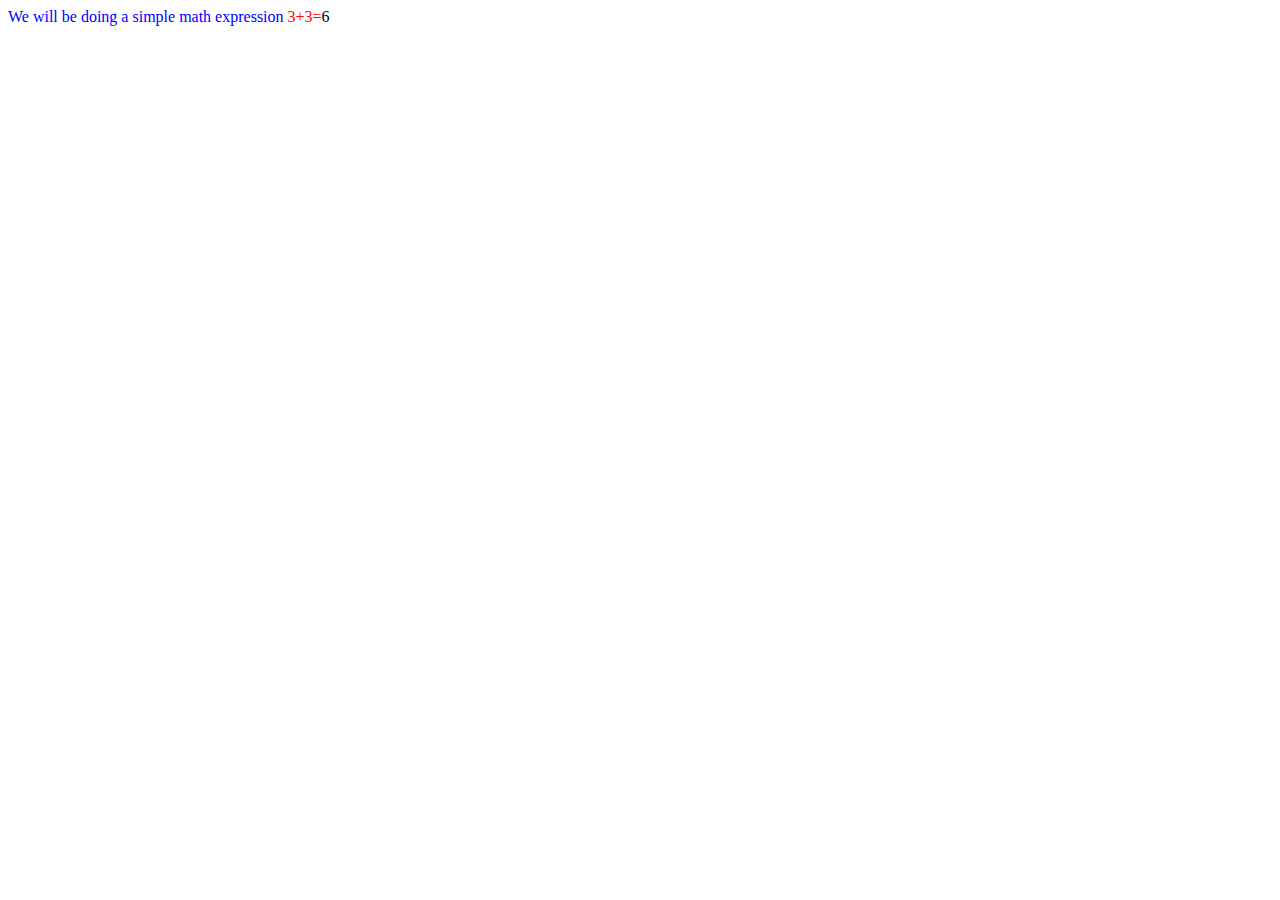
<file: Project1-expressions-alert/index.html>
<!DOCTYPE html>
<html lang="eng">
<script src="./JS/main.js"></script>
	<head>
		<title>Java</title>
		<meta charset="utf-8">
	</head>
	<body>
	<div>
    </div> 
	
	</body>
        
</html> 

<!--href = hypertext reference and it specifies the link's dest-->
<link rel="help" href="https://www.yourwebsitehere.com/help/"><!--<link> is link bw doc and external resource like linking a CSS, so this would be linking to help page on website-->
<link rel="stylesheet" type="text/css" href="">
<!-- impoerts specified stylesheet. type is the kind of resource-->
</file>
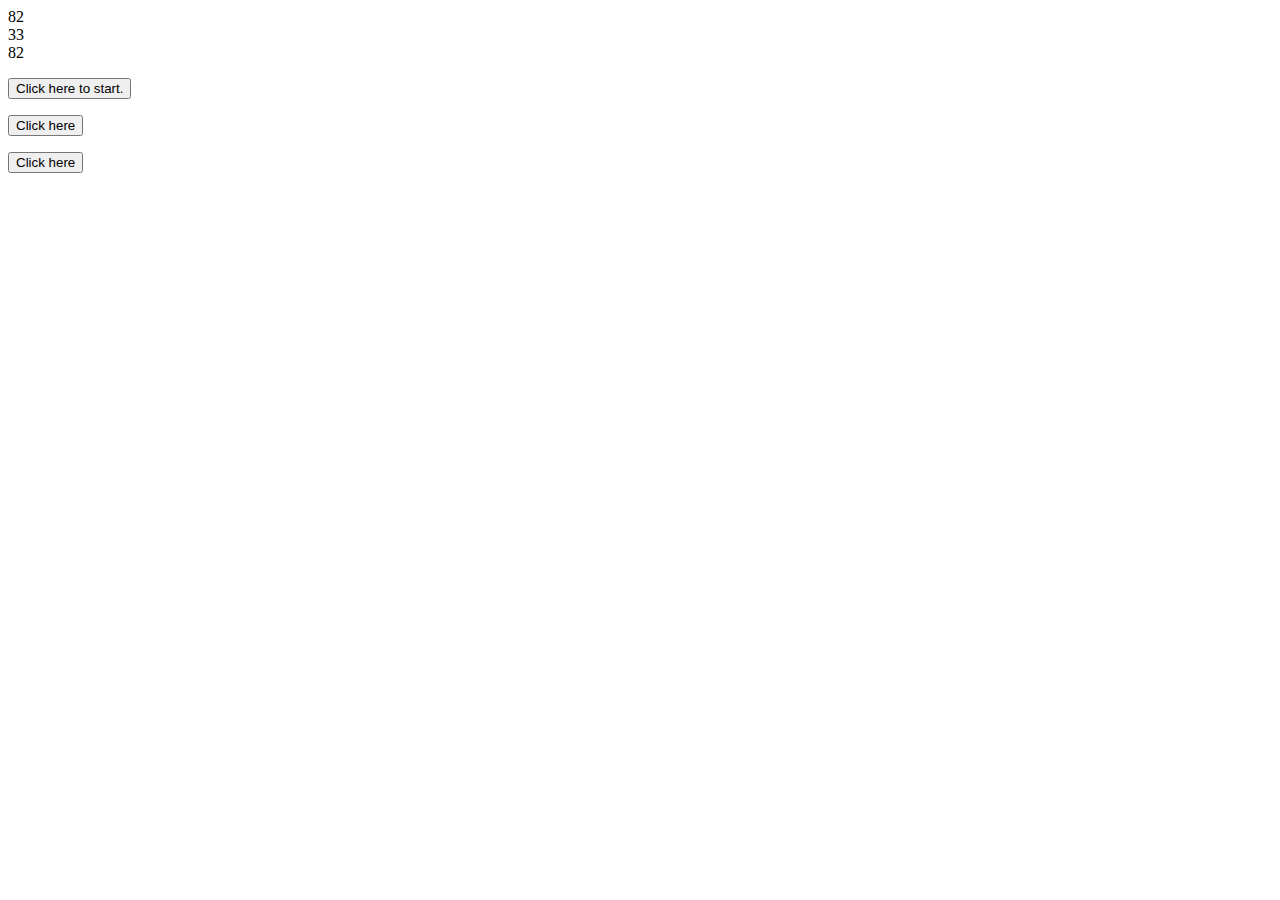
<file: Project10_loops_arrays/index.html>
<!DOCTYPE html>
<html lang="eng">
	<head>
		<title>Loops and arrays</title>
		<meta charset="utf-8">
        <script src="JS/main.js"></script>
	</head>
	<body>
      <p id="Counting_to_Ten"></p>
      <button onclick="count_To_Ten()">Click here to start.</button>
      <p id="List_of_Instruments"></p>
      <button onclick="for_Loop()">Click here</button>
      <p id="Cat"></p>
      <button onclick="cat_pics()">Click here</button>
	</body>

</html>
</file>
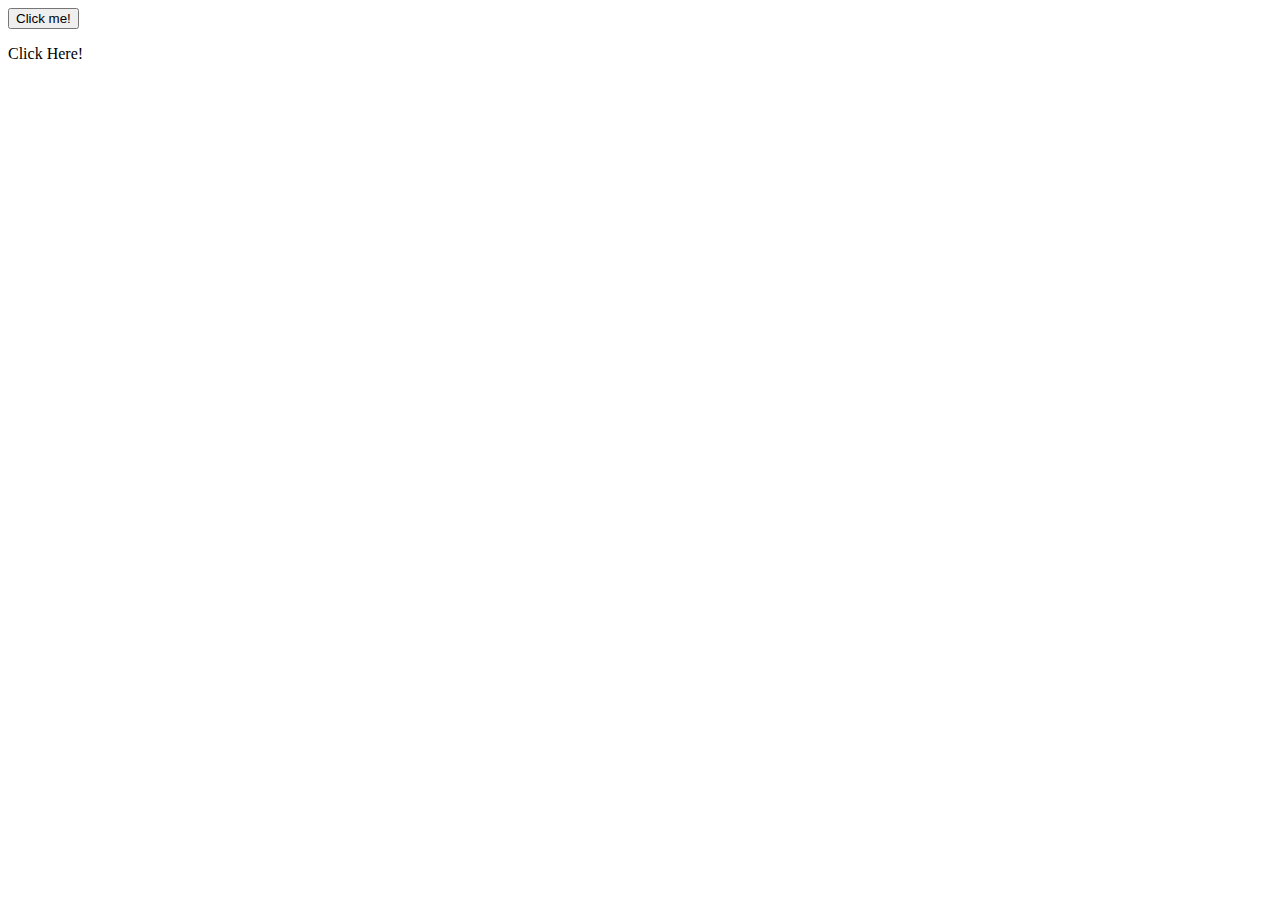
<file: Project2_functions/index.html>
<!DOCTYPE html>
<html>
    <head>
        <script src="../Project2_functions/JS/main.js"></script>
    </head>
    <body>
        <button onclick="My_First_Function()" id="Green_Text">
        Click me!
        </button>
        <p id = "Concatenate" onclick = "myFunction()">Click Here!</p>
    </body>
</html>
</file>
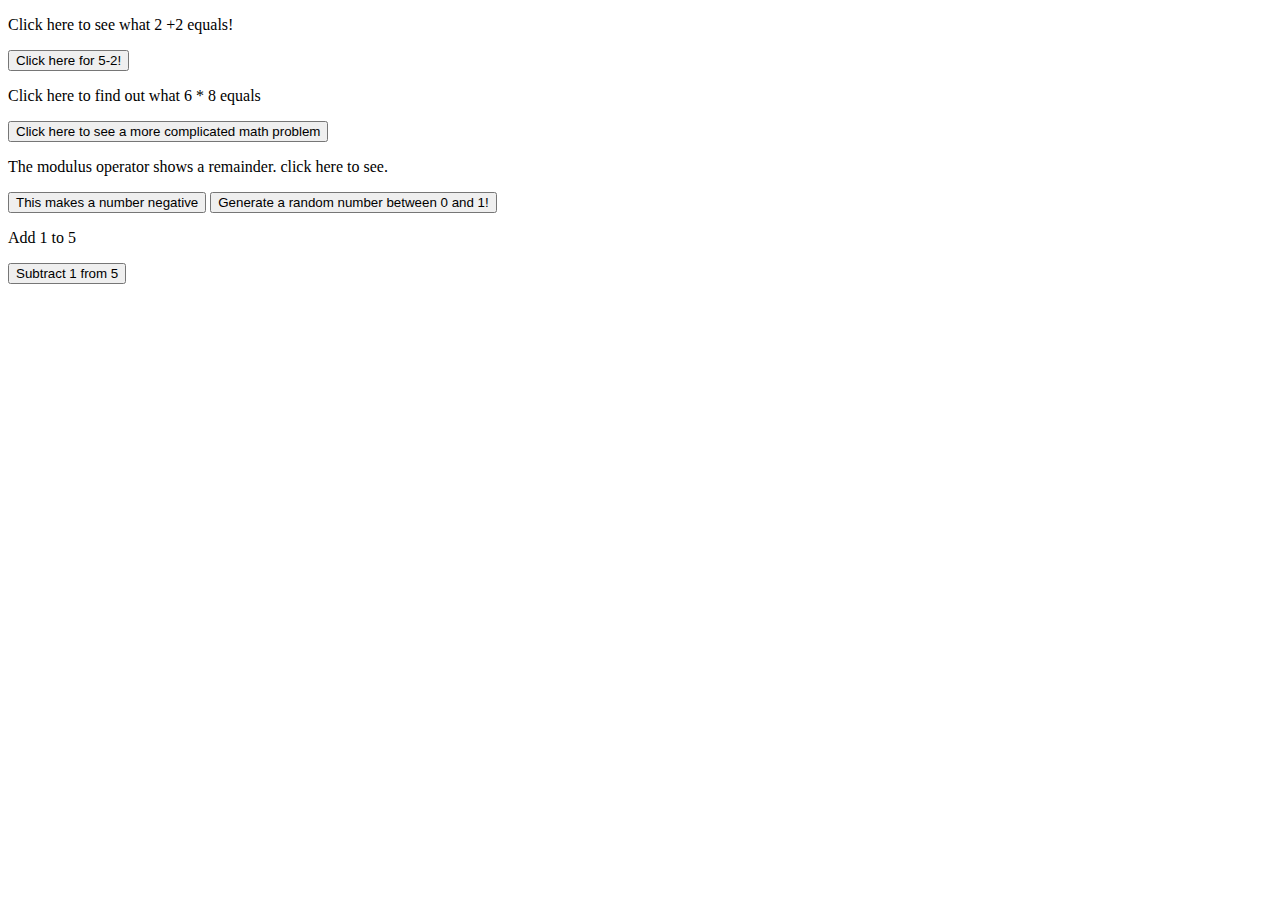
<file: Project3_math_operators/index.html>
<!DOCTYPE html>
<html lang="eng">
	<head>
		<title>math with JS</title>
		<meta charset="utf-8">
        <script src="JS/main.js"></script>
	</head>
	<body>
	    <p id="Math" onclick="first_math_func()"> 
        Click here to see what 2 +2 equals! 
        </p>
	
        <button id="Math2" onclick="subtraction_func()">Click here for 5-2!</button>

        <p id="Math3" onclick="multi_func()">Click here to find out what 6 * 8 equals</p>

		<button id="Math5" onclick="more_Math()">Click here to see a more complicated math problem</button>

		<p id="Math6" onclick="modulus_Operator()">The modulus operator shows a remainder. click here to see.</p>

		<button id="Math7" onclick="negation_Operator()">This makes a number negative</button>
	
		<button id="Math8" onclick="rando_num()">Generate a random number between 0 and 1!</button>

		<p id="Math9" onclick="increment_plus()">Add 1 to 5</p>

		<button id="Math10" onclick="increment_decrease()">Subtract 1 from 5</button>

	</body>

</html>
</file>
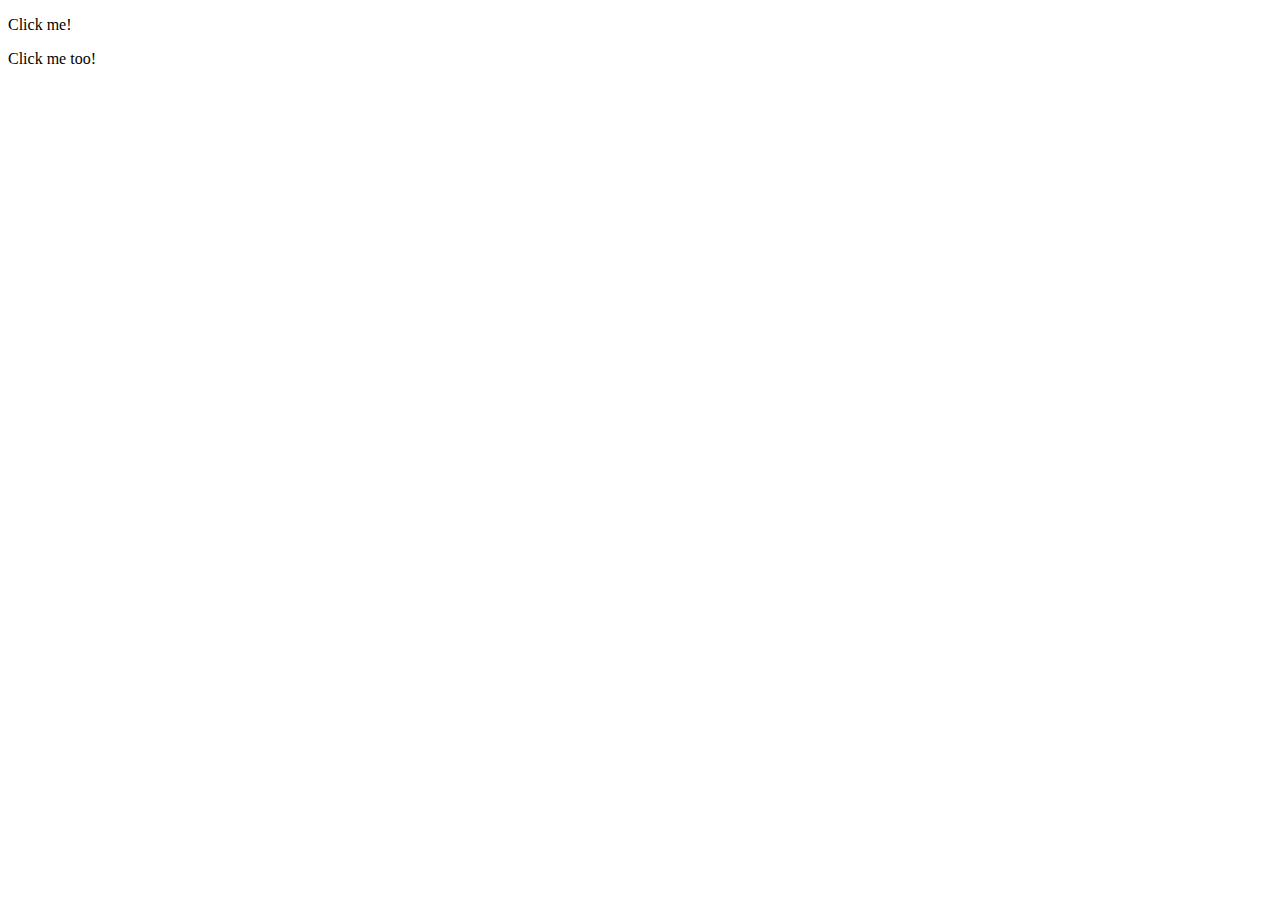
<file: Project4_dictionaries/index.html>
<!DOCTYPE html>
<html lang="eng">
	<head>
		<title>Dictionary</title>
		<meta charset="utf-8">
        <script src="JS/main.js"></script>
	</head>
	<body>
	  <p id="Dictionary" onclick="my_Dictionary()">Click me!</p>
      <p id="Dictionary1" onclick="my_Dictionary1()">Click me too!</p>
	</body>

</html>
</file>
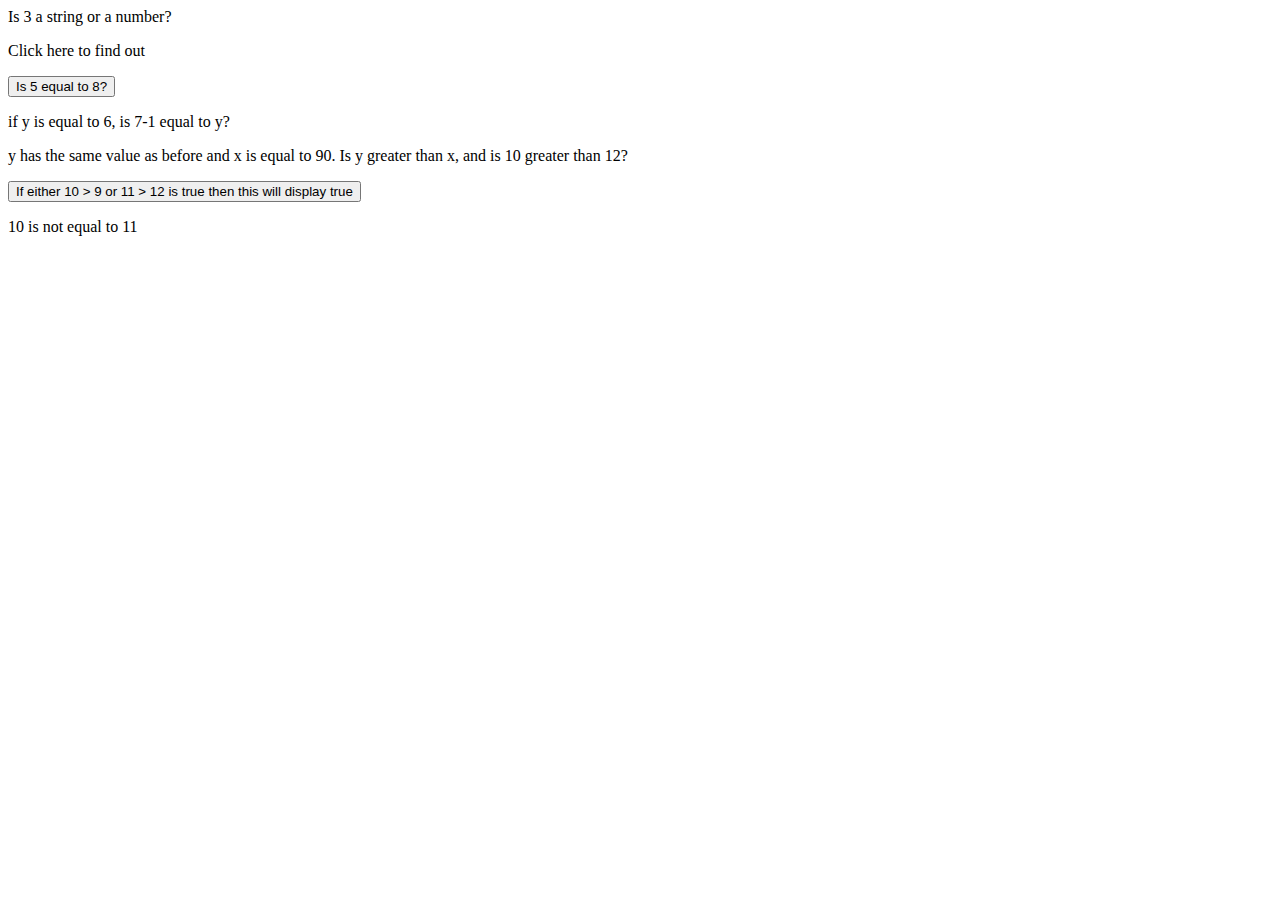
<file: Project5_comparisons_type_coercion/index.html>
<!DOCTYPE html>
<html lang="eng">
	<head>
		<title>Coercion</title>
		<meta charset="utf-8">
        <script src="JS/main.js"></script>
	</head>
	<body>
        <p id="type" onclick=type_of()>Click here to find out</p>
        <button id="equal" onclick=equalto()> Is 5 equal to 8?</button>
        <p id="comp" onclick=compare()> if y is equal to 6, is 7-1 equal to y?</p>
        <p id="great" onclick=greater()>y has the same value as before and x is equal to 90. Is y greater than x, and is 10 greater than 12?</p>
        <button id="or" onclick=or_func()>If either 10 > 9 or 11 > 12 is true then this will display true</button>
        <p id="not" onclick=not_func()>10 is not equal to 11</p>       
	</body>

</html>
</file>
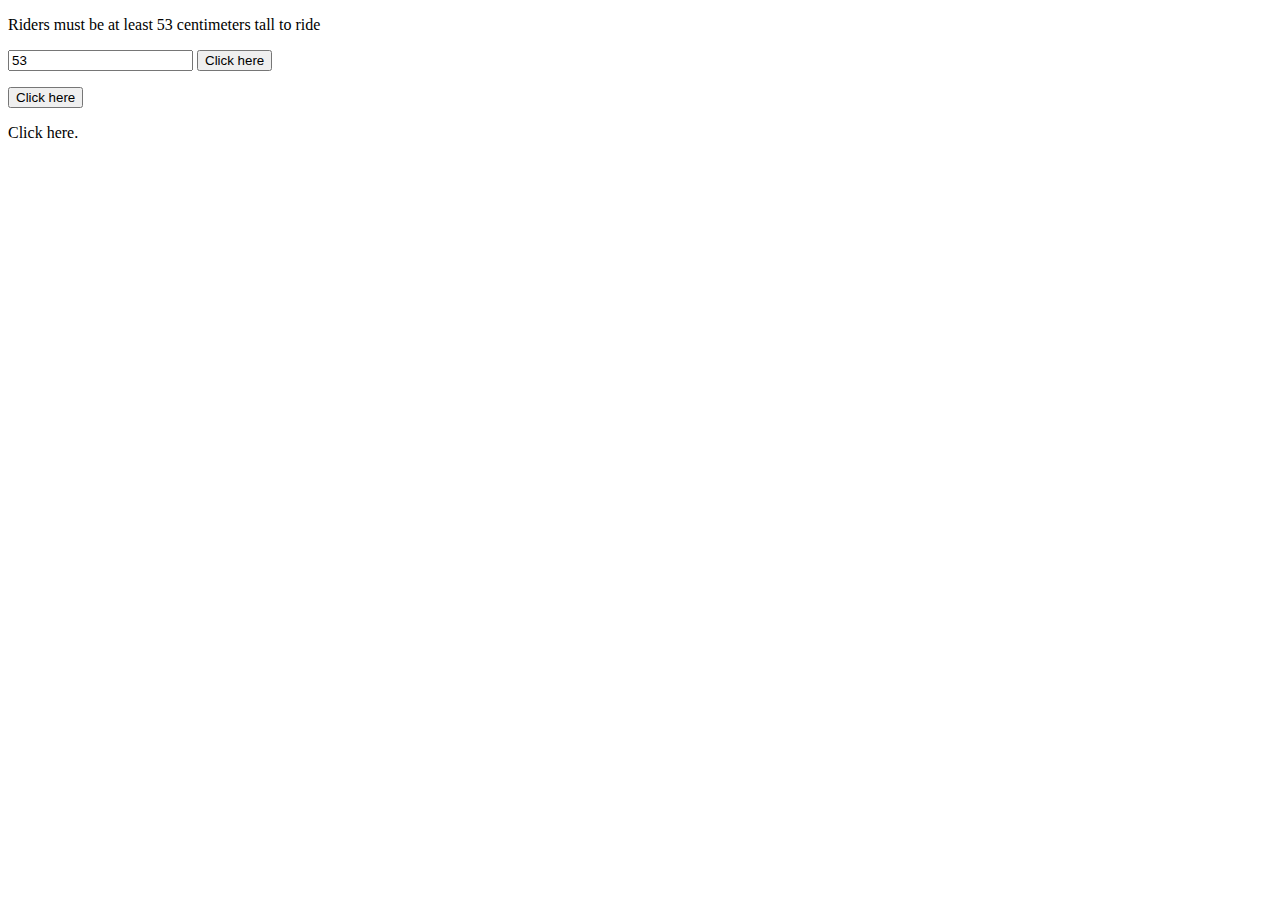
<file: Project6_ternary_operators_constructors/index.html>
<!DOCTYPE html>
<html lang="eng">
	<head>
		<title>Ternary</title>
		<meta charset="utf-8">
        <script src="JS/main.js"></script>
	</head>
	<body>
        <p>Riders must be at least 53 centimeters tall to ride</p>
        <input id="Height" value="53"/>
        <button onclick=Ride_Function()>Click here</button>
        <p id="Ride"></p>

        <button onclick="myFunction()">Click here</button>
        <p id="Keywords_and_Constructors"></p>
        <p id="Nested_Function" onclick="count_Function()">Click here.</p>
	</body>

</html>
</file>
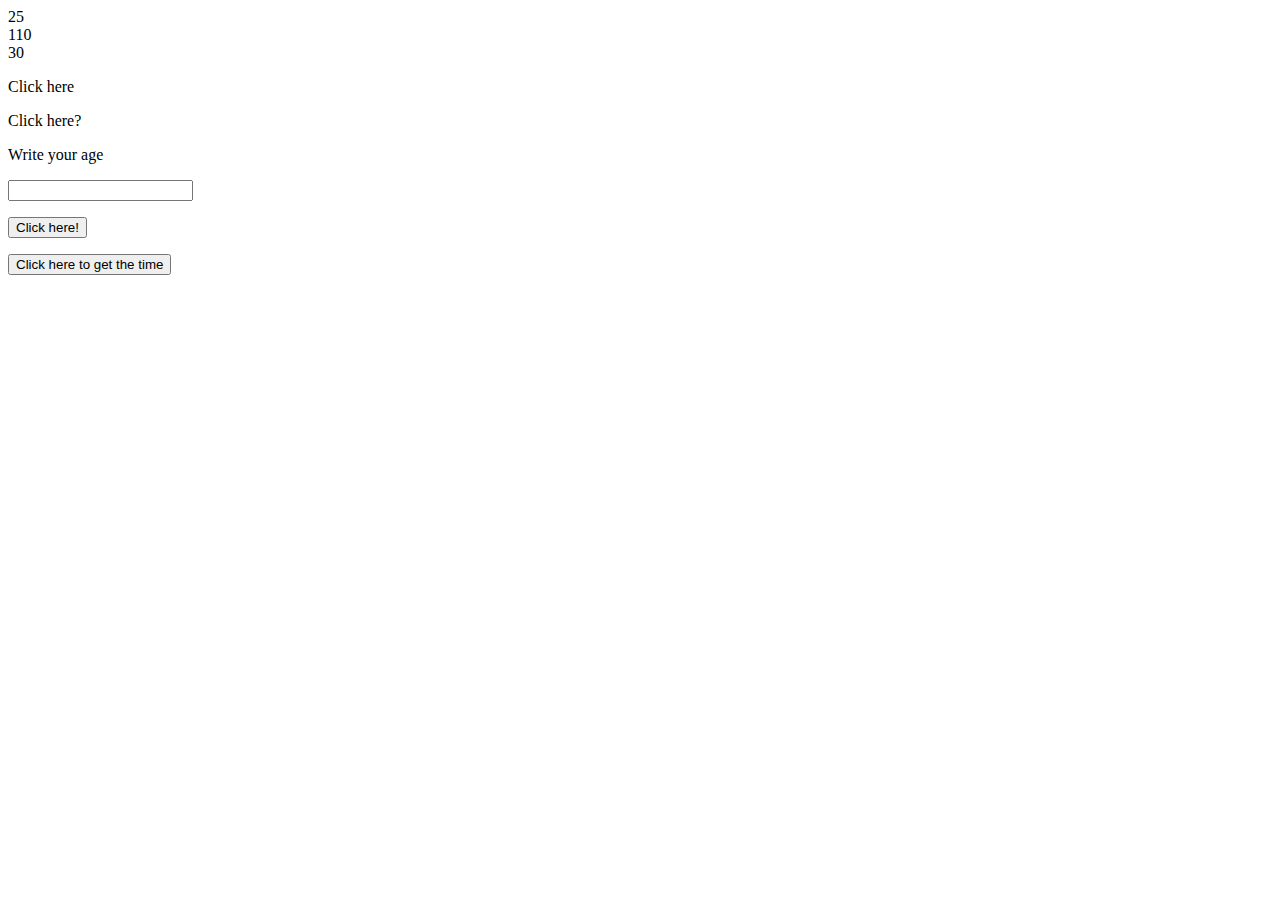
<file: Project7_scope_time_function/index.html>
<!DOCTYPE html>
<html lang="eng">
	<head>
		<title>Conditional statements</title>
		<meta charset="utf-8">
        <script src="JS/main.js"></script>
	</head>
	<body>
        <p id="Greeting" onclick="get_Date()">Click here</p>

        <p id="Correct" onclick="my_Own()">Click here?</p>

        <p>Write your age</p>
        <input id="Age" value="" />
        <p id="How_old_are_you?"></p>
        <button onclick="Age_Function()">Click here!</button>
        <p id="Time_of_day"></p>
        <button onclick="Time_function()">Click here to get the time</button>
	</body>

</html>
</file>
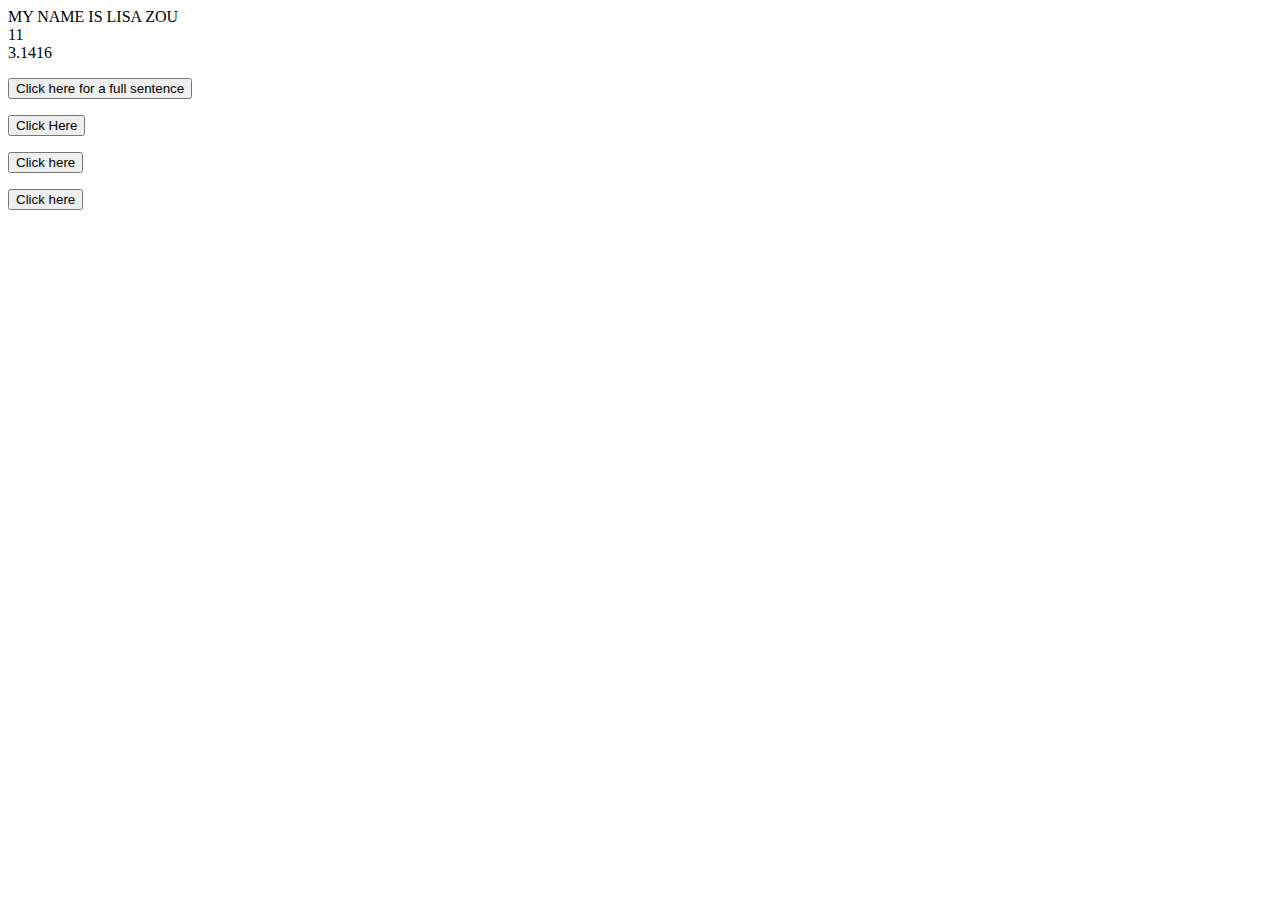
<file: Project8_string_methods/index.html>
<!DOCTYPE html>
<html lang="eng">
	<head>
		<title>String Methods</title>
		<meta charset="utf-8">
        <script src="JS/main.js"></script>
	</head>
	<body>
        <p id="Concatenate"></p>
        <button onclick="full_Sentence()">Click here for a full sentence</button>
        
        <p id="Slice"></p>
        <button onclick="slice_Method()">Click Here</button>

        <p id="Numbers_to_string"></p>
        <button onclick="string_Method()">Click here</button>

        <p id="Precision"></p>
        <button onclick="precision_Method()">Click here</button>

	</body>

</html>
</file>
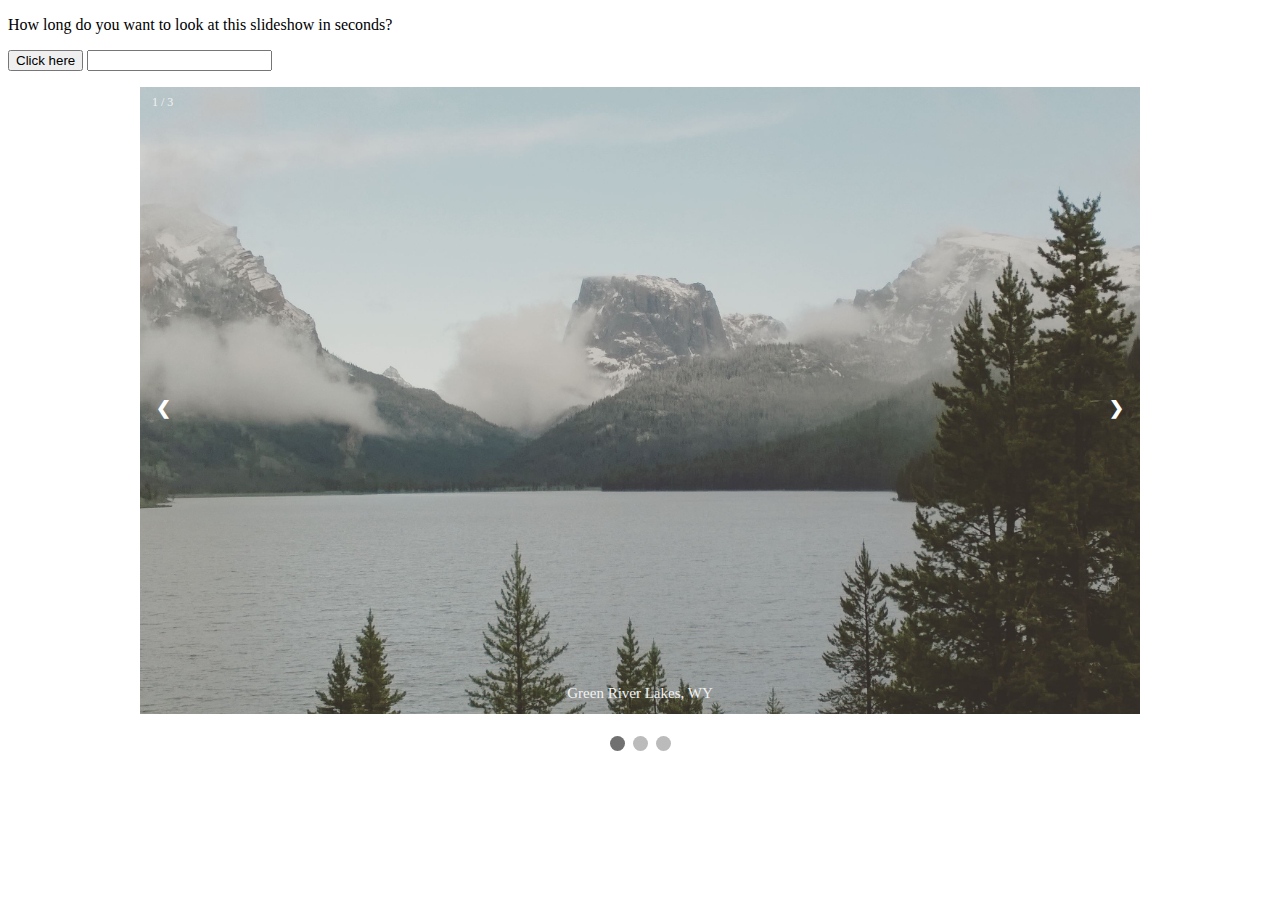
<file: Project9_countdown_slideshow/index.html>
<!DOCTYPE html>
<html lang="eng">
	<head>
		<title>Slideshow</title>
		<meta charset="utf-8">
        <link rel="stylesheet" type="text/css" href="CSS/main.css">
        
	</head>
	<body>
        <p>How long do you want to look at this slideshow in seconds?</p>
        <button onclick="countdown()">Click here</button>
        <input id="seconds" value=""/>
        <p id="timer"></p>
        <!--Slideshow container-->
        <div class="slideshow-container">

            <!-- Full-width images with number and caption text-->
            <div class="mySlides fade">
                <div class="numbertext">1 / 3</div>
                <img src="images/img1.png" style="width:100%">
                <div class="text">Green River Lakes, WY</div>
            </div>

            <div class="mySlides fade">
                <div class="numbertext">2 / 3</div>
                <img src="images/img2.png" style="width:100%">
                <div class="text">Colorado</div>
            </div>

            <div class="mySlides fade">
                <div class="numbertext">3 / 3</div>
                <img src="images/img3.png" style="width:100%">
                <div class="text">Zion National Park</div>
            </div>

            <!--Next and previous buttons-->
            <a class="prev" onclick="plusSlides(-1)">&#10094;</a>
            <a class="next" onclick="plusSlides(1)">&#10095;</a>
        </div>
        <br>

        <!--The dots/circles-->

        <div style="text-align:center">
            <span class="dot" onclick="currentSlide(1)"></span>
            <span class="dot" onclick="currentSlide(2)"></span>
            <span class="dot" onclick="currentSlide(3)"></span>
        </div>

   <script src="JS/main.js"></script>
	</body>
    
 

</html>
</file>
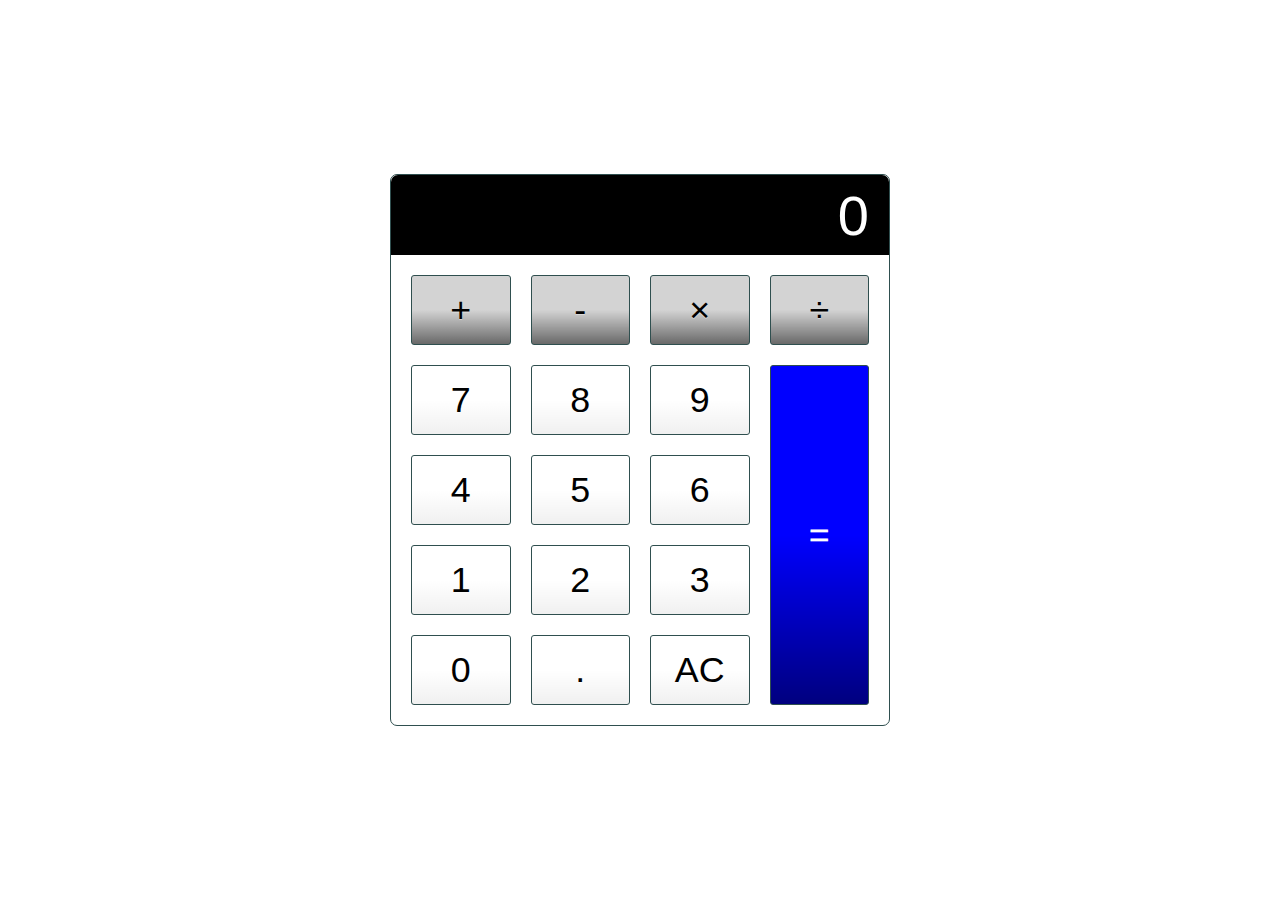
<file: calculator.html>
<!DOCTYPE html>

<html lang="en">

<head>
    <meta charset="utf-8">

    <title>Calculator</title>
    <meta name="description" content="A basic HTML, CSS, and JavaScript Calculator">
    <meta name="author" content="Your_Name_Here">
    <script src="Calculator_JavaScript.js" defer></script>
    <link rel="stylesheet" href="CSS/Calculator_CSS.css">

</head>

<body>
    <div class="calculator">
        <input type="text" class="calculator-screen" value="0" disabled />
        <div class="calculator-keys">

            <button type="button" class="operator" value="+">+</button>
            <button type="button" class="operator" value="-">-</button>
            <button type="button" class="operator" value="*">&times;</button>
            <button type="button" class="operator" value="/">&divide;</button>

            <button type="button" value="7">7</button>
            <button type="button" value="8">8</button>
            <button type="button" value="9">9</button>

            <button type="button" value="4">4</button>
            <button type="button" value="5">5</button>
            <button type="button" value="6">6</button>

            <button type="button" value="1">1</button>
            <button type="button" value="2">2</button>
            <button type="button" value="3">3</button>

            <button type="button" value="0">0</button>

            <button type="button" class="decimal function" value=".">.</button>
            <button type="button" class="all-clear function" value="all-clear">AC</button>
            <button type="button" class="equal-sign operator" value="=">=</button>
        </div>
    </div>
</body>
</html>
</file>
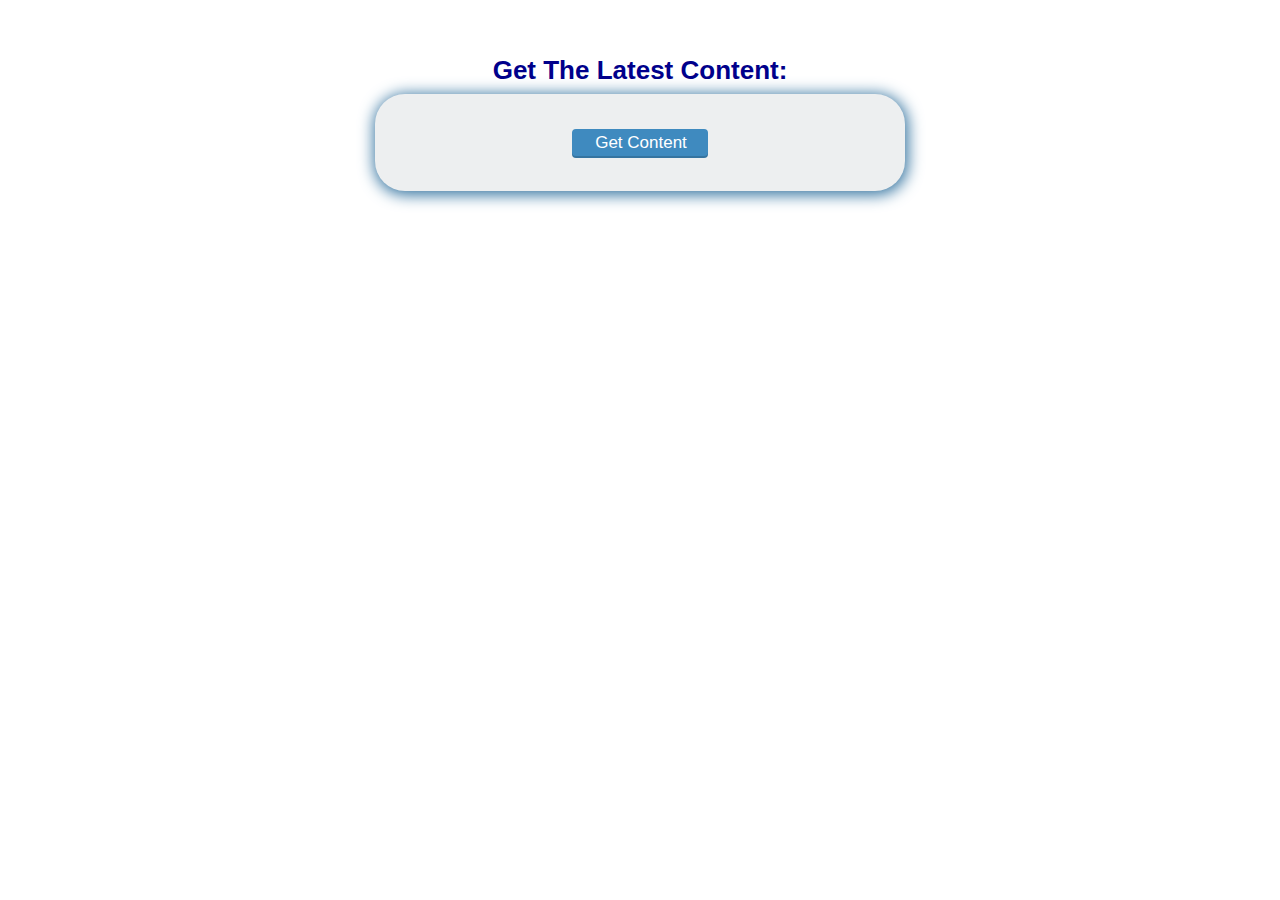
<file: Ajax/ajax_basic.html>
<!DOCTYPE html>
<html lang="en">
    <head>
        <meta charset="utf-8">
        <title>Basic AJAX Demo</title>
		<link rel="stylesheet" href="style.css">
    </head>
    <body>
        <div class="main">
			<h2>Get The Latest Content:</h2>
			<div class='content' id="content">
				<input type="button" class="button" value="Get Content" id="btn_content" onclick="getContent();"/>
			</div>
		<script type="text/javascript">
			// STEP 1: SET UP THE XML HTTP REQUEST OBJ
            var ajax = new XMLHttpRequest();

            //STEP 2 PREPARE THE OPEN AJAX REQUEST
            ajax.open('GET','content.html'); 

            //STEP 3: DEFINE THE AJAX RESPONSE CALLBACK METHOD
            ajax.onreadystatechange = function() {
                if (ajax.readyState == 4) {
                    document.getElementById('content').innerHTML = ajax.responseText;
                }
            };

            //Step 4: send the ajax request for data
            function getContent() {
                ajax.send();
                document.getElementById('btn_content').style.display = 'none';
            };


		</script>
    </body>
</html>
</file>
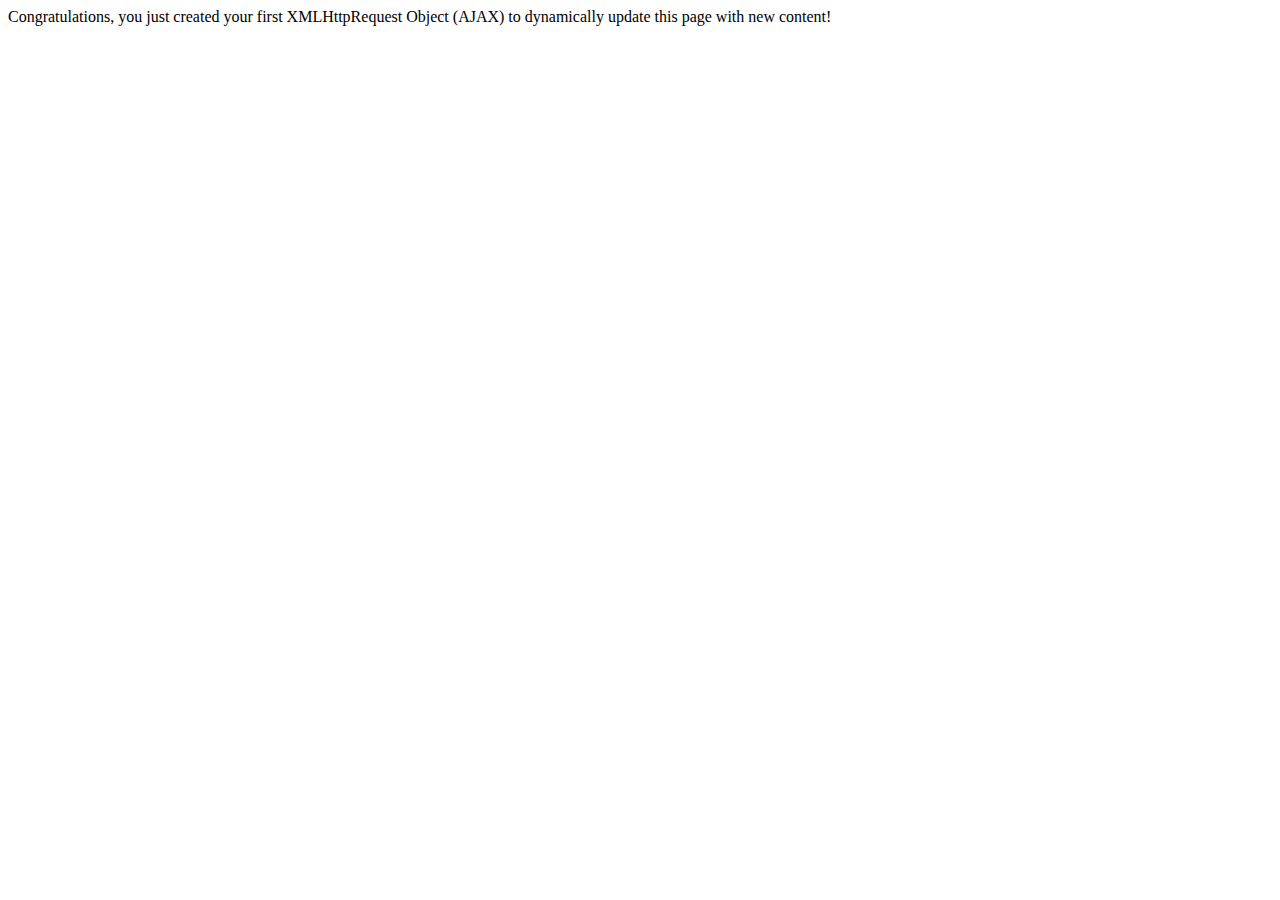
<file: Ajax/content.html>
<!DOCTYPE html>
<html lang="en">
    <head>
    </head>
    <body>
		Congratulations, you just created your first XMLHttpRequest Object (AJAX) to dynamically update this page with new content!
    </body>
</html>
</file>
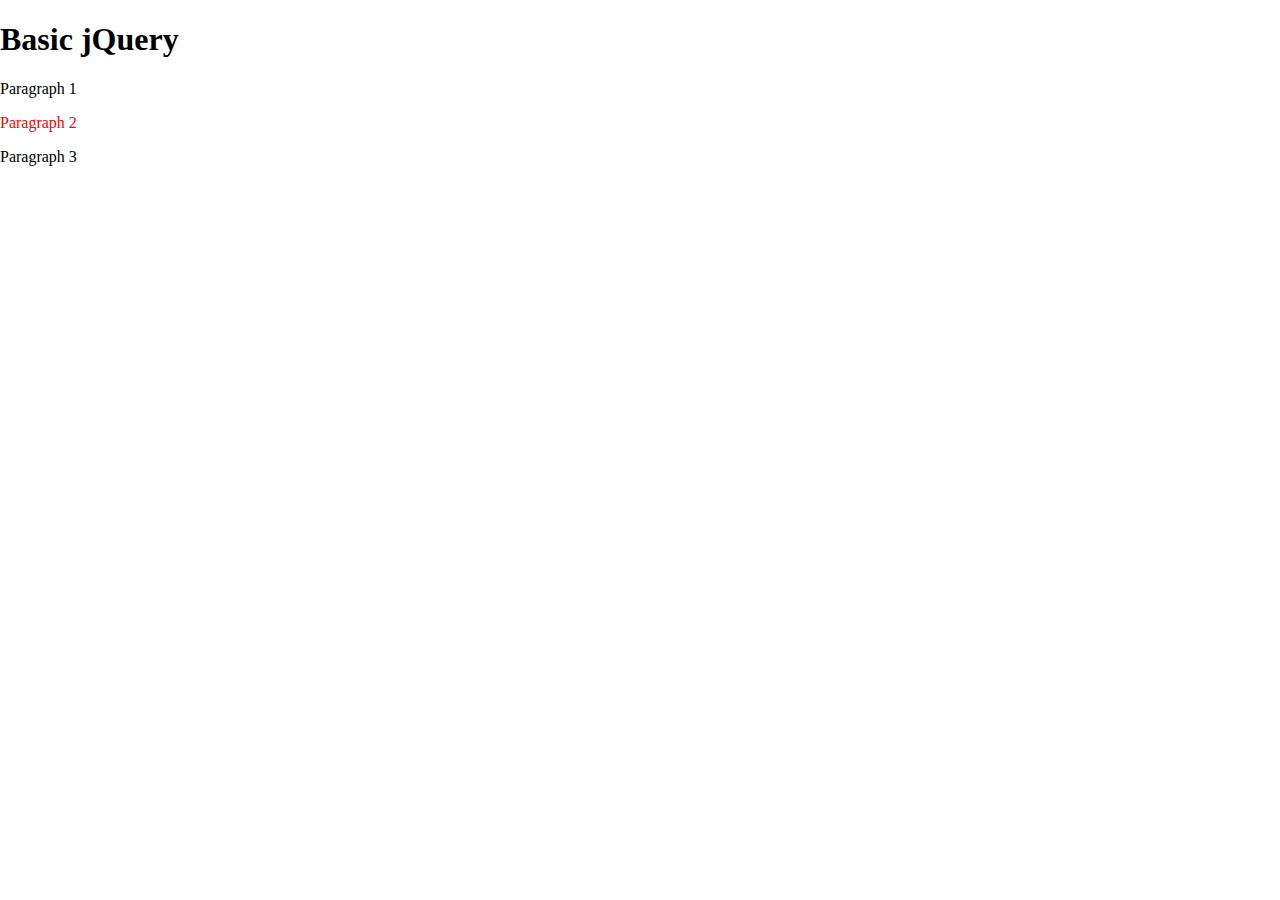
<file: jQuery/jquery.html>
<!DOCTYPE html>
<html>
<head>
    <script src="https://ajax.googleapis.com/ajax/libs/jquery/3.6.0/jquery.min.js"></script>
</head>
<body>


</body>


<script>
$(document).ready(function() {
    $("html").append(
        "<body>\
            <div id='container'>\
                <div id='inner'>\
                    <h1>Basic jQuery</h1>\
                    <p id='1'>Paragraph 1</p>\
                    <p id='2'>Paragraph 2</p>\
                    <p id='3'>Paragraph 3</p>\
                </div>\
            </div>\
        </body>"
    );
    $("#2").css({"color":"red"});
    $("#3").click(function() {
        $('h1').hide("slow");
    });
});


</script>


</html>
</file>
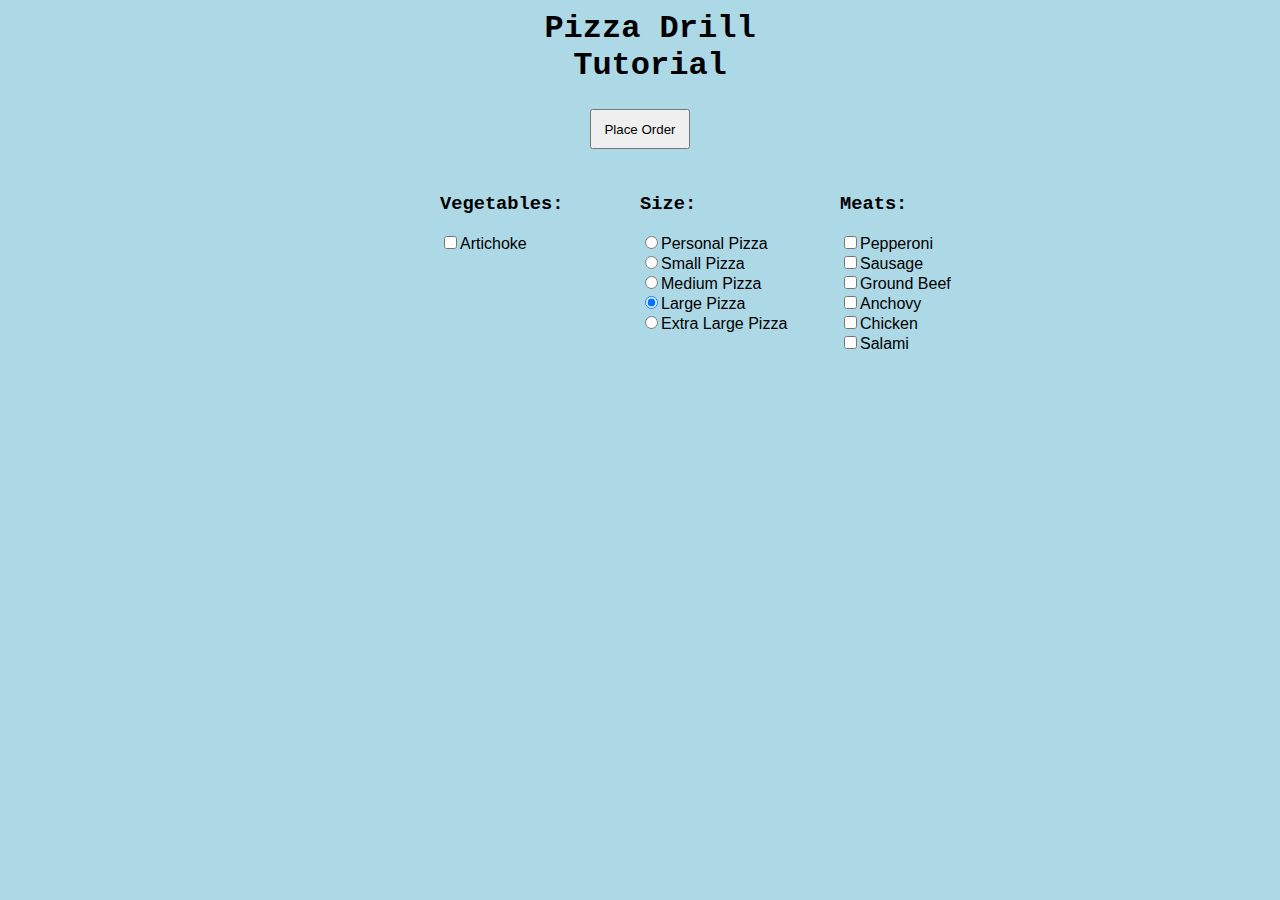
<file: Pizza_Project/Pizza.html>
<!DOCTYPE html>
<html lang="en">
    <head>
        <title>Pizza Drill Demo</title>
        <META HTTP-EQUIV="Content-Type" CONTENT="text/html; charset=UTF-8">
        <script src="Pizza_JavaScript/Pizza.js" defer></script>
        <link rel="stylesheet" type="text/css" href="Pizza_CSS/Pizza.css"/>
    </head>
    <body>
        <div id="menuBG">
            <h1 style="margin:0 0px 0 20px;">Pizza Drill Tutorial</h1>
            <input id="btnOrder" type="button" onclick="getReceipt()"
                value="Place Order">
            <form id="frmMenu">
                <div class="menu center">
                    <h3>Vegetables:</h3>
                    <input class="toppings" type="checkbox" name="Topping" value="Artichoke">Artichoke<br>
                </div>
                <div class="menu left">
                    <h3>Size:</h3>
                    <input class="size" type="radio" name="Size"
                        value="Personal Pizza">Personal Pizza<br>
                    <input class="size" type="radio" name="Size"
                        value="Small Pizza">Small Pizza<br>
                    <input class="size" type="radio" name="Size"
                        value="Medium Pizza">Medium Pizza<br>
                    <input class="size" type="radio" name="Size"
                        value="Large Pizza" checked>Large Pizza<br>
                    <input class="size" type="radio" name="Size"
                        value="Extra Large Pizza">Extra Large Pizza<br>
                </div>

                <div class="menu right">
                    <h3>Meats:</h3>
                    <input class="toppings" type="checkbox" name="Topping"
                        value="Pepperoni">Pepperoni<br>
                    <input class="toppings" type="checkbox" name="Topping"
                        value="Sausage">Sausage<br>
                    <input class="toppings" type="checkbox" name="Topping"
                        value="Ground Beef">Ground Beef<br>
                    <input class="toppings" type="checkbox" name="Topping"
                        value="Anchovy">Anchovy<br>
                    <input class="toppings" type="checkbox" name="Topping"
                        value="Chicken">Chicken<br>
                    <input class="toppings" type="checkbox" name="Topping"
                        value="Salami">Salami<br>
                </div>
                <div id="cart">
                    <div id="showText"></div>
                    <div id="totalPrice"></div>
                </div>
            </form>
        </div>
    </body>
</html>
</file>
<file: Project9_countdown_slideshow/CSS/main.css>
* {box-sizing:border-box;}

/*slideshow container*/
.slideshow-container {
    max-width: 1000px;
    position: relative;
    margin: auto;
}

/*Hide the images by default */
.mySlides {
    display: none;
}

/* Next and previous buttons*/
.prev, .next {
    cursor: pointer;
    position: absolute;
    top: 50%;
    width: auto;
    margin-top: -22px;
    padding: 16px;
    color: white;
    font-weight: bold;
    font-size: 18px;
    transition: 0.6s ease;
    border-radius: 0 3px 3px 0;
    user-select: none;
}

/*Position the next button to the right*/
.next {
    right: 0;
    border-radius: 3px 0 0 3px;
}

/*On hover, add a black background color with a little bit see-through */
.prev:hover, .next:hover {
    background-color: rgba(0,0,0,0.8);
}

/* Caption text*/
.text {
    color: #f2f2f2;
    font-size: 15px;
    padding: 8px 12px;
    position: absolute;
    bottom: 8px;
    width: 100%;
    text-align: center;
}

/*Number text (1/3 etc) */
.numbertext {
    color: #f2f2f2;
    font-size: 12px;
    padding: 8px 12px;
    position: absolute;
    top: 0;
}

/*The dots/bullets/indicators*/
.dot {
    cursor: pointer;
    height: 15px;
    width: 15px;
    margin: 0 2px;
    background-color: #bbb;
    border-radius: 50%;
    display: inline-block;
    transition: background-color 0.6s ease;
}

.active, .dot:hover {
    background-color: #717171;
}

/*Fading Animation*/
.fade {
    -webkit-animation-name: fade;
    -webkit-animation-duration: 1.5s;
    animation-name: fade;
    animation-duration: 1.5s;
}

@-webkit-keyframes fade {
    from {opacity: .4}
    to {opacity: 1}
}

@keyframes fade {
    from {opacity: .4}
    to {opacity: 1}
}
</file>
<file: CSS/Calculator_CSS.css>
html {
    font-size: 70%;
    box-sizing: border-box;
}

*, *::before, *::after {
    margin: 0;
    padding: 0;
    box-sizing: inherit;
}

.calculator {
    border: 1.2px solid darkslategray;
    border-radius: 7px;
    position: absolute;
    top: 50%;
    left: 50%;
    transform: translate(-50%, -50%);
    width: 500px;
}

.calculator-screen {
    width: 100%;
    font-size: 5rem;
    height: 80px;
    border: none;
    background-color: black;
    color: white;
    text-align: right;
    padding-right: 20px;
    padding-left: 20px;
    border-radius: 7px 7px 0px 0px;
}

button {
    height: 70px;
    border-radius: 3px;
    border: 1px solid darkslategray;
    background-color: transparent;
    font-size: 3.2rem;
    color: black;
    background-image: linear-gradient(to bottom,transparent,transparent 50%,rgba(0,0,0,.06));
    text-shadow: 0 1px rgba(255,255,255,.4);
    box-shadow: inset 0 0 0 1px rgba(255,255,255,.05), inset 0 1px 0 0 0 1px 0 0 rgba(255,255,255,.05);
}

button:hover {
    background-color: #e1e1e1;
}

.operator {
    color: black;
    background-image: linear-gradient(to bottom,transparent,transparent 50%,rgba(0,0,0,.5));
    background-color: lightgray;
}

.all-clear:hover {
    background-color: darkred;
}

.equal-sign {
    background-color: blue;
    border-color: darkslategray;
    color: #fff;
    height: 100%;
    grid-area: 2 / 4 / 6 / 5;
}

.equal-sign:hover {
    background-color: darkblue;
}

.calculator-keys {
    display: grid;
    grid-template-columns: repeat(4, 1fr);
    grid-gap: 20px;
    padding: 20px;
}
</file>
<file: Ajax/style.css>
@charset "UTF-8";

html, body, div, span, applet, object, iframe,
h1, h2, h3, h4, h5, h6, p, blockquote, pre,
a, abbr, acronym, address, big, cite, code,
del, dfn, em, img, ins, kbd, q, s, samp,
small, strike, strong, sub, sup, tt, var,
b, u, i, center,
dl, dt, dd, ol, ul, li,
fieldset, form, label, legend,
table, caption, tbody, tfoot, thead, tr, th, td,
article, aside, canvas, details, embed,
figure, figcaption, footer, header, hgroup,
menu, nav, output, ruby, section, summary,
time, mark, audio, video {
  margin: 0;
  padding: 0;
  border: 0;
  font: inherit;
  font-size: 100%;
  vertical-align: baseline;
}

html {
  line-height: 1;
}

body {
  background: #fff;
  padding: 50px 0 0;
  font-family: "Varela Round", "Helvetica Neue", Helvetica, Arial, sans-serif;
  font-size: 1.25em;
}

article, aside, details, figcaption, figure, footer, header, hgroup, input, label, .main, menu, nav, section, summary, .users {
  display: block;
}

h2 {
  margin: 0 auto;
  font-family: Helvetica, Arial, sans-serif;
  font-size: 1.3em;
  font-weight: 600;
  margin-bottom: 8px;
  color: darkblue;
  line-height: 1.2;
}

h3 {
  margin: 0 auto;
  font-size: .75em;
}

.main {
  margin: 0 auto;
}

.main h2 {
  margin-top: 5px;
  text-align: center;
}

.users {
  margin: 0 auto;
  width: 300px;
  border-radius: 30px;
  text-align: center;
  background-color: #edeff0;
  box-shadow: 1px 2px 15px 2px #3574a0;
}

.content {
  margin: 0 auto;
  padding:15px 15px;
  width: 500px;
  border-radius: 30px;
  text-align: center;
  background-color: #edeff0;
  box-shadow: 1px 2px 15px 2px #3574a0;
}

.button {
  background: #3f8abf;
  padding: 1px 18px 0 20px;
  margin: 20px auto;
  font-family: "Varela Round", "Helvetica Neue", Helvetica, Arial, sans-serif;
  font-size: .85em;
  color: white;
  font-weight: 500;
  border: 3px solid #3f8abf;
  outline: none;
  cursor: pointer;
  display: -moz-inline-stack;
  display: inline-block;
  vertical-align: middle;
  -webkit-border-radius: 4px;
  -moz-border-radius: 4px;
  -ms-border-radius: 4px;
  -o-border-radius: 4px;
  border-radius: 4px;
  -webkit-box-shadow: 0 2px 0 0 #3574a0;
  -moz-box-shadow: 0 2px 0 0 #3574a0;
  box-shadow: 0 2px 0 0 #3574a0;
  -webkit-transition: 0.3s;
  -moz-transition: 0.3s;
  -o-transition: 0.3s;
  transition: 0.3s;
}
.button:hover {
  background: #397cac;
  border-color: #397cac;
  -webkit-box-shadow: 0 2px 0 0 #2c6085;
  -moz-box-shadow: 0 2px 0 0 #2c6085;
  box-shadow: 0 2px 0 0 #2c6085;
}

input[type=text] {
  margin: 0 auto;
  width: 250px;
  font-size: .95em;
  text-align: center;
}

label {
	padding-top: 10px;
  margin-top: 20px;
  margin-bottom: 10px;
  color: darkblue;
  font-weight: 300;
}

textarea {
  width: 250px;
  font-size: .95em;
}

select {
  width: 250px;
  font-size: .95em;
}
</file>
<file: Pizza_Project/Pizza_CSS/Pizza.css>
body {
    background-color: lightblue;
    }

h1 {
    font-family: 'Courier New', Courier, monospace;
    color: black;
    text-align: center;
    }

h3 {
    font-family: 'Courier New', Courier, monospace;
    color: black;
}

div {
    font-family: Arial, Helvetica, sans-serif;
    color: black;
}



#menuBG {
    width: 400px;
    height: 470px;
    margin: 10px auto;
    }

#frmMenu {
    width: 600px;
    height: 200px;
    }

#totalPrice {
    width: 200px;
    height: 190px;
    margin: 20px auto;
    float: right;
    }

.left {
    width: 200px;
    height: 200px;
    float:left;
    }

.right {
    width: 200px;
    height: 200px;
    float:right;
    }

.center {
    width: 200px;
    height: 200px;
    float:left;
}

#showText {
    width: 200px;
    height: 190px;
    margin: 0px auto;
    float: left;
    }

#cart {
    top:0;margin:0px auto;
    width: 400px;
    height:200px;
    }

#btnOrder {
    margin:10px 0px 0px 100px;
    width:100px;
    height:40px;
    display: block;
    margin: 25px auto;
    }
</file>
